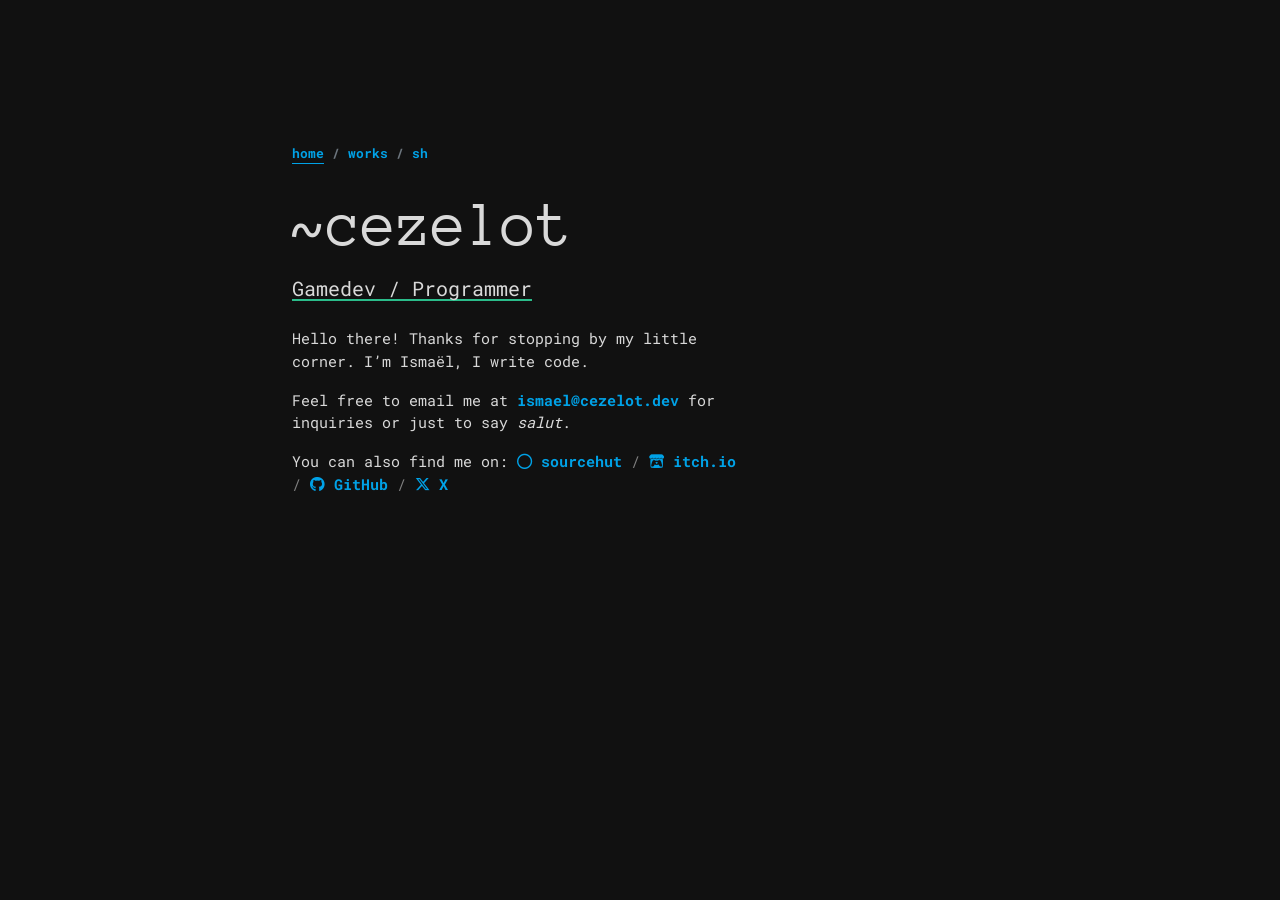
<file: index.html>
<!DOCTYPE html>
<html lang="en">

<head>
<meta charset="utf-8">
<meta name="viewport" content="width=device-width, initial-scale=1">
<link rel="icon" type="image/x-icon" href="/favicon.ico">
<meta property="og:title" content="cezelot's homepage">
<meta property="og:description"
    content="Personal website of Ismaël Benjara, gamedev / programmer.">
<meta property="og:type" content="website">
<meta property="og:url" content="https://cezelot.dev/">
<title>~cezelot</title>
<meta name="description"
    content="Personal website of Ismaël Benjara, gamedev / programmer.">
<link rel="stylesheet" href="/_css/main.css">
<link rel="stylesheet" href="/_css/palette/chyron.css">
<link rel="stylesheet" href="/_css/bootstrap.min.css">
<link rel="stylesheet" href="/_fonts/fontawesome/css/all.min.css">
</head>

<body class="dark">
<main>
<div class="container pt-5">
<div class="row mt-5 pt-5">
<div class="col-md-8">
<nav aria-label="breadcrumb" class="small">
  <ol class="breadcrumb fw-bold">
    <li class="breadcrumb-item">
      <a href="/" class="text-decoration-underline link-offset-3">home</a>
    </li>
    <li class="breadcrumb-item">
      <a href="/works/">works</a>
    </li>
    <li class="breadcrumb-item">
      <a href="https://sh.cezelot.dev">sh</a>
    </li>
  </ol>
</nav>
<h1 class="display-3 lh-sm"><span class="header-one">~cezelot</span></h1>
<p class="lead pb-2"><span class="underline">Gamedev / Programmer</span></p>
<p class="lh-lg">
  <p>Hello there! Thanks for stopping by my little corner.
      I&rsquo;m Ismaël, I write code.</p>
  <p>Feel free to email me at <a href="mailto:ismael@cezelot.dev">
      ismael@cezelot.dev</a> for inquiries or just to say <em>salut</em>.</p>
  <p>You can also find me on:
      <span class="far fa-circle" style="color:var(--primary-variant)"></span>
          <a href="https://sr.ht/~cezelot">sourcehut</a>
          <span style="color:grey">/</span>
      <span class="fab fa-itch-io" style="color:var(--primary-variant)"></span>
          <a href="https://cezelot.itch.io">itch.io</a>
          <span style="color:grey">/</span>
      <span class="fab fa-github" style="color:var(--primary-variant)"></span>
          <a href="https://github.com/cezelot">GitHub</a>
          <span style="color:grey">/</span>
      <span class="fab fa-x-twitter" style="color:var(--primary-variant)"></span>
          <a href="https://x.com/count_ezelot">X</a></p>
</p>
</div>
</div>
</div>
</main>
</body>

</html>
</file>
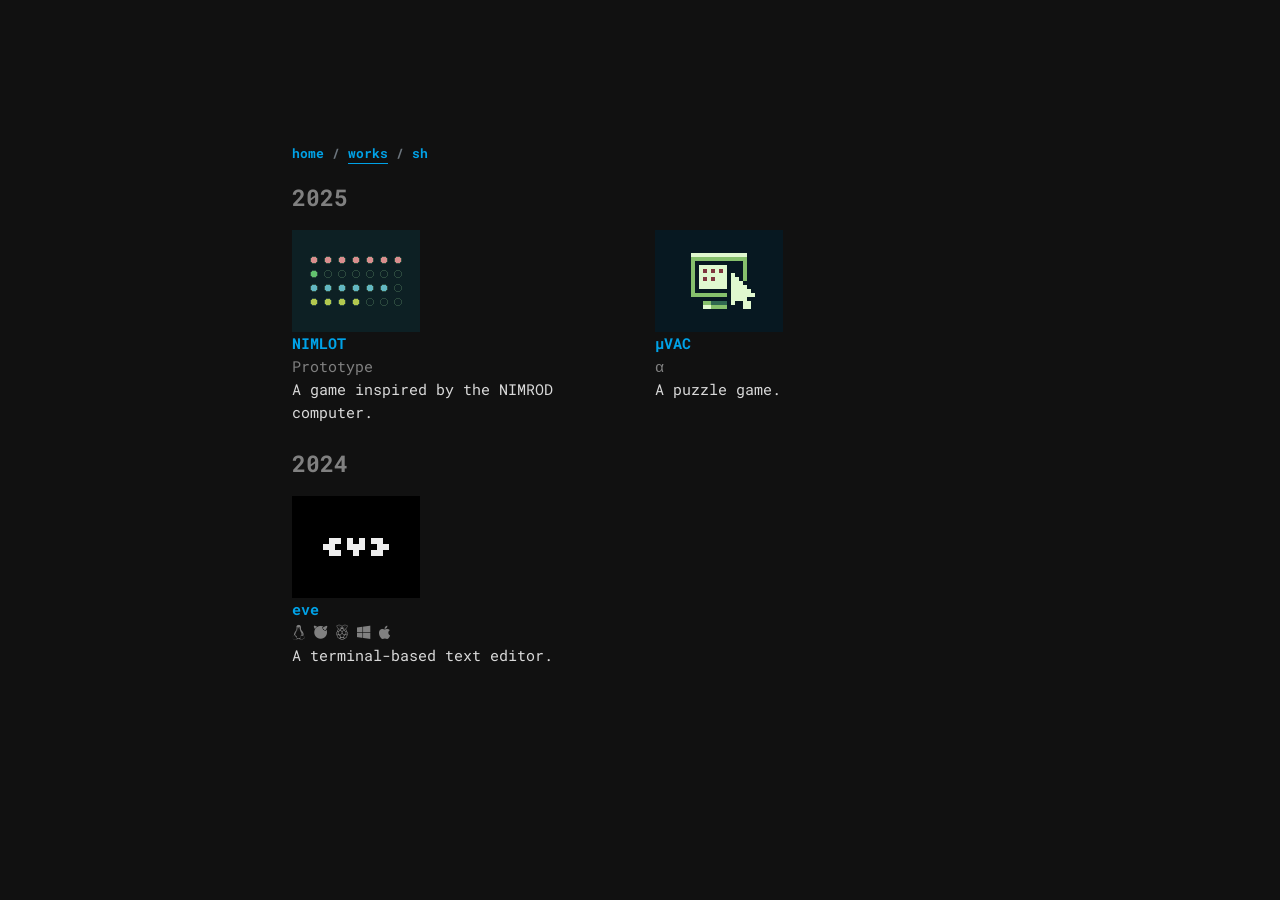
<file: works/index.html>
<!DOCTYPE html>
<html lang="en">

<head>
<meta charset="utf-8">
<meta name="viewport" content="width=device-width, initial-scale=1">
<link rel="icon" type="image/x-icon" href="/favicon.ico">
<meta property="og:title" content="Works">
<meta property="og:description" content="Ismaël Benjara's works/projects.">
<meta property="og:type" content="website">
<meta property="og:url" content="https://cezelot.dev/works/">
<title>~cezelot | works</title>
<meta name="description" content="Ismaël Benjara's works/projects.">
<link rel="stylesheet" href="/_css/main.css">
<link rel="stylesheet" href="/_css/palette/chyron.css">
<link rel="stylesheet" href="/_css/bootstrap.min.css">
<link rel="stylesheet" href="/_fonts/fontawesome/css/all.min.css">
</head>
  
<body class="dark">
<main>
<div class="container pt-5">
<div class="row mt-5 pt-5">
<nav aria-label="breadcrumb" class="small">
  <ol class="breadcrumb fw-bold">
    <li class="breadcrumb-item">
      <a href="/">home</a>
    </li>
    <li class="breadcrumb-item">
      <a href="/works/" class="text-decoration-underline link-offset-3">works</a>
    </li>
    <li class="breadcrumb-item">
      <a href="https://sh.cezelot.dev">sh</a>
    </li>
  </ol>
</nav>
</div>
<p><b style="font-size:150%"><span style="color:grey">2025</span></b></p>
<div class="wrapper">
  <div><img src="_images/nimlot.png" alt="Euxx SRKDLG"><br>
    <b style="color:var(--primary-variant)">NIMLOT</b><br>
    <span style="color:grey">Prototype</span><br>
    A game inspired by the NIMROD computer.
  </div>
  <div><img src="_images/uvac.png" alt="Crypto-puzzle game"><br>
    <b style="color:var(--primary-variant)">µVAC</b><br>
    <span style="color:grey">α</span><br>
    A puzzle game.
  </div>
</div><br>
<p><b style="font-size:150%"><span style="color:grey">2024</span></b></p>
<div class="wrapper">
  <div><img src="_images/eve.png" alt="Simple text editor"><br>
    <a href="https://sr.ht/~cezelot/eve">eve</a><br>
    <span style="color:grey"><span class="fab fa-linux"></span>
      <span class="fab fa-freebsd"></span> <span class="fab fa-raspberry-pi">
          </span>
      <span class="fab fa-windows"></span> <span class="fab fa-apple"></span>
    </span><br>
    A terminal-based text editor.
  </div>
</div><br>
</div>
</main>
</body>

</html>
</file>
<file: _css/main.css>
@font-face {
  font-family: "Anonymous Pro";
  src: url('/_fonts/anonymous-pro-regular.woff2') format('woff2');
  font-weight: normal;
  font-style: normal;
}
@font-face {
  font-family: "Roboto Mono";
  src: url('/_fonts/roboto-mono/roboto-mono-regular.woff2')
      format('woff2');
  font-weight: normal;
  font-style: normal;
}
@font-face {
  font-family: "Roboto Mono";
  src: url('/_fonts/roboto-mono/roboto-mono-bold.woff2')
      format('woff2');
  font-weight: bold;
  font-style: normal;
}

body {
  background-color: var(--bg-color) !important;
}

body, main {
  height: 100%;
  font-family: "Roboto Mono", sans-serif !important;
  font-optical-sizing: auto;
  font-style: normal;
  font-size: .95em;
  font-weight: normal;
  color: var(--font-color) !important;
}

::selection {
  background: var(--secondary);
  color: black;
}

.splash-screen {
  height: 100%;
}

.header-one {
  font-family: "Anonymous Pro", "Roboto Mono", sans-serif !important;
}

.wrapper {
  display: grid;
  grid-template-columns: repeat(2, 1fr);
  column-gap: 2em;
  row-gap: 1em;
}

nav a, a {
  text-decoration: none !important;
}

nav a:hover, a:hover {
  text-decoration: underline !important;
}

a {
  font-weight: 600;
  color: var(--primary-variant) !important;
}

a:hover {
  color: var(--primary) !important;
}

@media (min-width: 1200px) {
  .container {
    max-width: 720px !important;
  }
}

table:not(.gist-data *) {
  border-collapse: collapse;
  margin-top: 1.5rem;
  margin-bottom: 1.5rem;
}

@media (min-width: 1200px) {
  table:not(.gist-data *) {
    width: 100%;
  }
}

th:not(.gist-data *),
td:not(.gist-data *) {
  padding: .5rem;
  text-align: left;
}

th:not(.gist-data *) {
  font-weight: bold;
  background-color: var(--bg-variant);
}

td:not(.gist-data *) {
  border-bottom: 2px solid var(--bg-variant) !important;
}

ul > li:has(input[type=checkbox]) {
  list-style-type: none;
}

code {
  font-family: "Roboto Mono", monospace, sans-serif !important;
}

code:not(.highlight *) {
  color: var(--secondary);
  font-weight: 600;
  user-select: all;
}

.highlight > div {
  padding: 0 1em;
}

.highlight > pre  {
  padding: 1em;
}

mark {
  background-color: var(--primary-variant) !important;
}

kbd {
  background-color: var(--bg-variant) !important;
  font-family: "Roboto Mono", monospace !important;
  font-weight: bold;
}

.post article h1,
.post article h2,
.post article h3,
.post article h4,
.post article h5,
.post article h6 {
  font-size: 1.2rem;
  margin: 24px 0 10px 0;
  font-weight: bold;
}

.post article h1::before {
  content: "# ";
  color: var(--secondary);
}

.post article h2::before {
  content: "## ";
  color: var(--secondary);
}

.post article h3::before {
  content: "### ";
  color: var(--secondary);
}

.post article h4::before {
  content: "#### ";
  color: var(--secondary);
}

.post article h5::before {
  content: "###### ";
  color: var(--secondary);
}

.post article h6::before {
  content: "###### ";
  color: var(--secondary);
}

.breadcrumb-item+.breadcrumb-item::before {
  color: #6c757d !important;
}

.tags a:hover {
  background-color: var(--primary) !important;
  color: #fff !important;
  text-decoration: none !important;
}

.underline {
	background-image: linear-gradient(to right, var(--secondary), var(--secondary));
	background-position: bottom left;
	background-repeat: no-repeat;
	background-size: 100% 2px;
	text-decoration: none !important;
}

img {
  max-width: 100%;
}

figure {
  box-sizing: border-box;
  display: inline-block;
  max-width: 100%;
  width: 100%;
  text-align: center;
}

figure img {
  max-height: 500px;
  max-width: 100%;
  margin: 0 auto 0 auto;
}

figure h4 {
  margin-bottom: 1em;
  font-size: 0.85rem !important;
  font-weight: lighter !important;
  position: relative;
  overflow: hidden;
  opacity: 0.9;
}

figure h4::before {
  content: '' !important;
}

/* Cool blockquote style from catalinred */
blockquote {
  padding-left: 3rem !important;
  position: relative;
  overflow: hidden;

  &::before,
  &::after{
    position: absolute;
    color: #777;
  }

  &::before {
    content: url("data:image/svg+xml,<svg xmlns='http://www.w3.org/2000/svg' width='14' height='14' viewBox='0 0 24 24' fill='%23777777'><path d='M9.983 3v7.391C9.983 16.095 6.252 19.961 1 21l-.995-2.151C2.437 17.932 4 15.211 4 13H0V3h9.983zM24 3v7.391c0 5.704-3.748 9.571-9 10.609l-.996-2.151C16.437 17.932 18 15.211 18 13h-3.983V3H24z'/></svg>");
    left: 15px;
  }

  &::after {
    content: "";
    left: 20px;
    top: 25px;
    width: 1px;
    height: 100%;
    background-color: currentColor;
  }

  p {
    margin: 0;
  }
  
  p + p {
    margin-top: 1rem;
  }
}

.twitter-tweet, .instagram-media {
  margin-right: auto !important;
  margin-left: auto !important;
}

.post-summary {
  margin: 0;
}

ul:has(input[type=checkbox]) {
  margin-left: 0 !important;
  padding-left: 0.5rem !important;
}

li > input[type=checkbox] {
  margin-right: 0.2rem;
}

.toc-title {
  font-size: smaller;
}

.toc {
  font-family: "Roboto Mono", monospace, sans-serif !important;
  margin-right: 1.5rem;
  opacity: 0.2;
  /* Opacity Transition */
  -webkit-transition: opacity 1s ease-in-out;
  -moz-transition: opacity 1s ease-in-out;
  -ms-transition: opacity 1s ease-in-out;
  -o-transition: opacity 1s ease-in-out;
  transition: opacity 1s ease-in-out;
  /* Margin Transition */
  -webkit-transition: margin 1s ease-in-out;
  -moz-transition: margin 1s ease-in-out;
  -ms-transition: margin 1s ease-in-out;
  -o-transition: margin 1s ease-in-out;
  transition: margin 1s ease-in-out;

  &:hover {
    margin-right: 2.3rem;
    opacity: 1;
  }
}

#TableOfContents > ul {
  list-style-type: '//  ';
}

.badge {
  font-family: "Roboto Mono", monospace, sans-serif !important;
  font-weight: 600 !important;
}
</file>
<file: _css/palette/chyron.css>
:root {
    --bg-color: #ebebeb;
    --bg-variant: #e2e2da;
    --primary: #00a2e7;
    --primary-variant: #0077aa;
    --secondary: #6272a4;
    --font-color: #232323;
}

.dark {
    --bg-color: #111111;
    --bg-variant: #060606;
    --primary: #0077aa;
    --primary-variant: #00a2e7;
    --secondary: #2bbc8a;
    --font-color: #d9d9d9;
}
</file>
